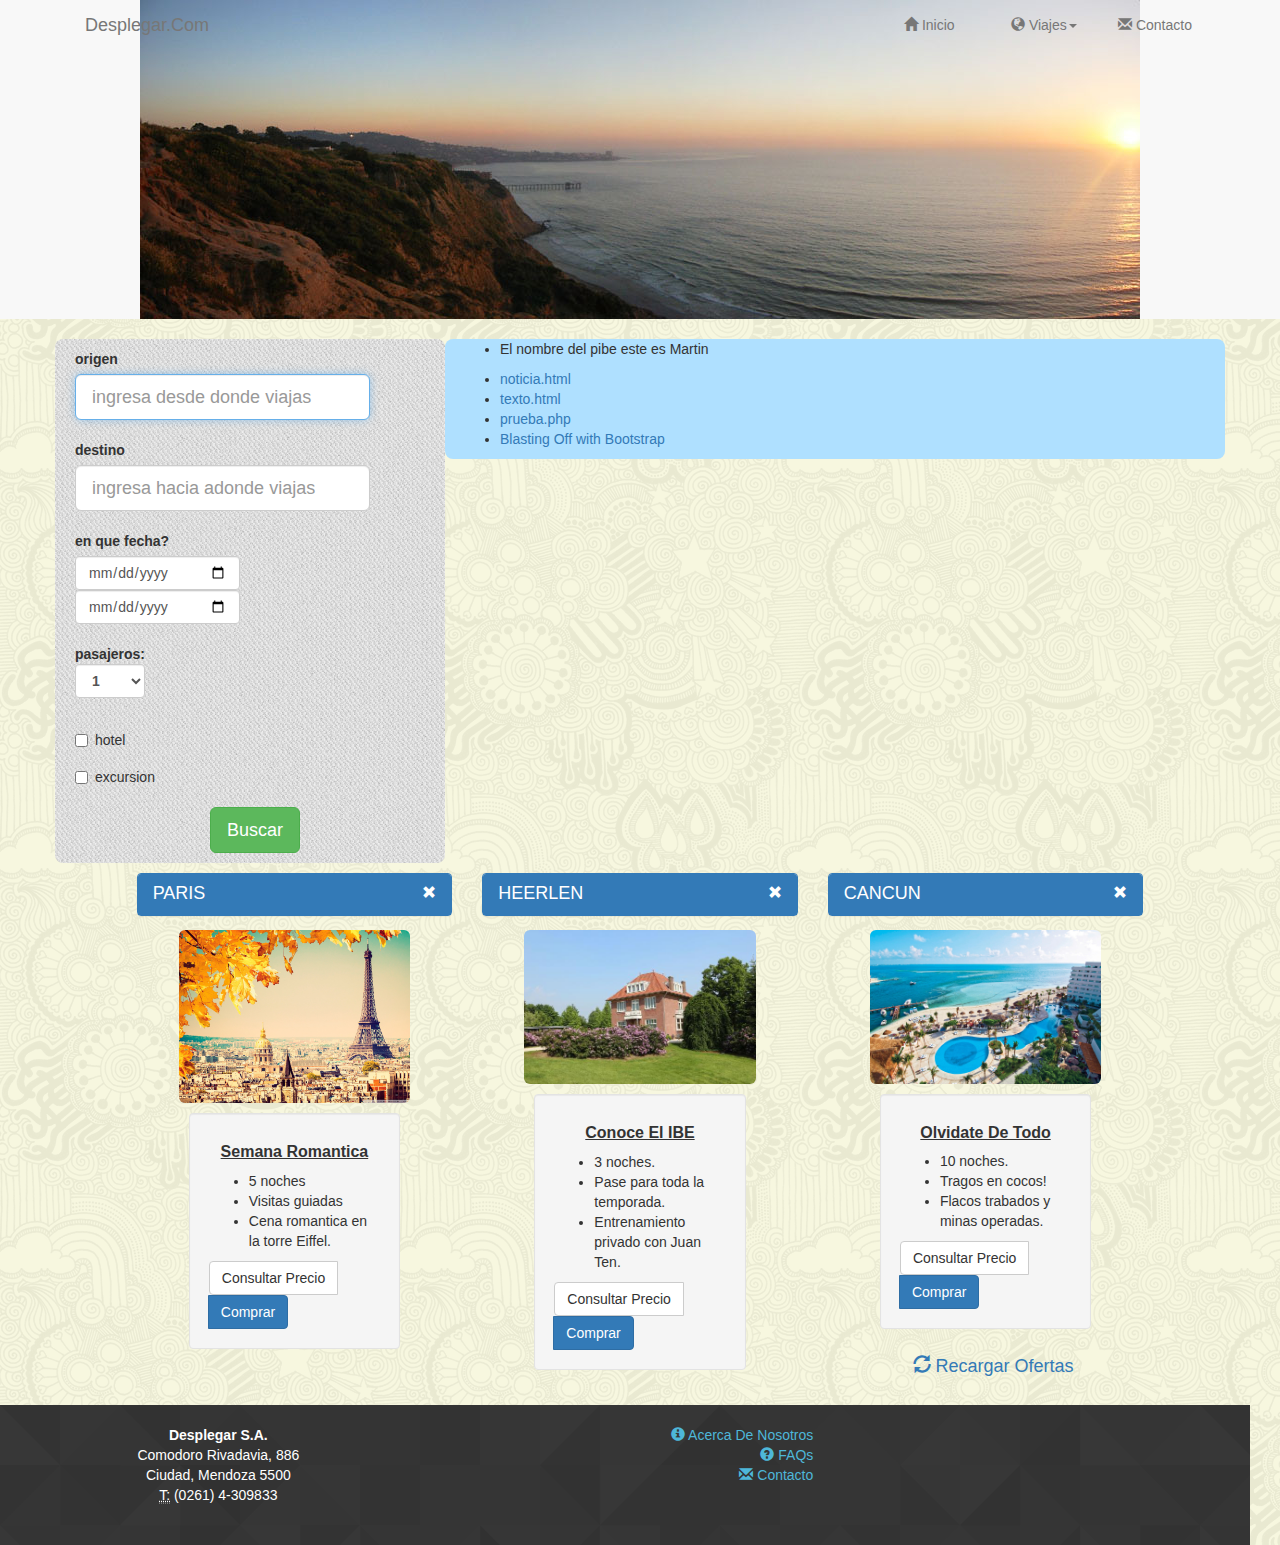
<file: index.html>
<!DOCTYPE html>
<html>
<head>
  <meta charset="utf-8">
  <meta name="viewport" content="width=device-width">
  <title>Index | Practica HTML-CSS</title>
  <link rel="stylesheet" type="text/css" href="bower_components/bootstrap/dist/css/bootstrap.css">
  <link rel="stylesheet" type="text/css" href="styles/main.css">
</head>
<body>
    <header class='nav-bar navbar-default navbar-static-top '>
      <div class="container">
        <div class='navbar-header'>
          <a href='/' class='navbar-brand'>
            Desplegar.com
          </a>
          <button type='button' class="navbar-toggle">
            <span class='sr-only glyphicon glyphicon-menu-hamburger'>Toggle navigation</span>
            <span class='glyphicon glyphicon-menu-hamburger'></span>
          </button>
        </div>
        <ul class='nav navbar-nav navbar-right collapse navbar-collapse'>
          <li><a href="#"><i class='glyphicon glyphicon-home'></i> inicio</a></li>
          <li class="dropdown">
            <a href="#" class='dropdown-toggle' role="button">
              <i class='glyphicon glyphicon-globe'></i> viajes<span class="caret"></span>
            </a>
            <ul class="dropdown-menu">
              <li><a href="#">Link 1</a></li>
              <li><a href="#">Link 2</a></li>
              <li><a href="#">Link 3</a></li>
            </ul>
          </li>
          <li><a href="*"><i class='glyphicon glyphicon-envelope'></i> contacto</a></li>
        </ul>
      </div>
    </header>

    <div class='container'>
      <div class='row'>
        <aside class="col-sm-4 search-form" id='search-column'>
          <form class="form-horizontal" id='search-form'>
            <div class='row'>
              <div class="form-group form-group-lg col-xs-10">
                <label for="origen">origen</label>
                <input type="text" class="form-control" id="origen" placeholder="ingresa desde donde viajas" autofocus required>
              </div>
            </div>
            <div class='row'>
              <div class="form-group form-group-lg col-xs-10">
                <label for="destino">destino </label>
                <input type="text" class="form-control" id="destino"placeholder="ingresa hacia adonde viajas" required>
              </div>
            </div>
            <div class='row'>
              <div class="form-group col-xs-6">
                <label for="partida">en que fecha? </label>
                <input type="date" class="form-control" id="partida" placeholder="partida" required>
                <input type="date" class="form-control" id="regreso" placeholder="regreso" required>
              </div>
            </div>
            <div class='row'>
              <div class="form-group col-xs-4">
                <label>
                  pasajeros:
                  <select class="form-control">
                    <option>1</option>
                    <option>2</option>
                    <option>3</option>
                    <option>4</option>
                    <option>5</option>
                  </select>
                </label>
              </div>
            </div>
            <div class='row col-xs-4'>
              <div class="form-group">
                <label class="checkbox-inline">
                  <input type="checkbox" id="hotelCheckB" value="hotel">
                  hotel
                </label>
              </div>
              <div class="form-group">
                <label class="checkbox-inline">
                  <input type="checkbox" id="excursionesCheckB" value="excursion">
                  excursion
                </label>
              </div>
            </div>
            <div class='row'>
              <div class="form-group col-xs-12">
                <input type="submit" id="search-submit" value="Buscar" class="btn btn-success btn-lg center-block">
              </div>
            </div>
          </form>
        </aside>
        <main class="col-sm-8">
          <div class="parrafojs">
            <p class="pjs"></p>
          </div>
          <ul>
            <li><a href="views/noticia.html">noticia.html </a></li>
            <li><a href="views/texto.html"> texto.html</a></li>
            <li><a href="views/prueba.php">prueba.php </a></li>
            <li><a href="views/blasting.html">Blasting Off with Bootstrap</a></li>
          </ul>
        </main>
      </div>
    </div>

    <div class='container-fluid'>
      <div class='row'>
      <section class="col-md-10 col-md-offset-1 offers" id='offers'>
        <article class='col-sm-6 col-md-4' data-price='20.000'>
          <div class="panel panel-primary">
            <div class="panel-heading">
              <h3 class='panel-title text-center text-uppercase'>paris</h3>
              <span class='glyphicon glyphicon-remove pull-right'></span>
            </div>
            <div class="panel-body col-md-10 col-md-offset-1">
              <figure class='crop center-block'>
                <img src='images/paris.jpg' alt='paris' class="img-responsive img-rounded">
              </figure>
              <figcaption class="caption well">
                <h4 class="text-center"><strong><u>semana romantica</u></strong></h4>
                <ul class='offer-details'>
                  <li>5 noches</li>
                  <li>Visitas guiadas</li>
                  <li>Cena romantica en la torre Eiffel.</li>
                </ul>
                <div class="btn-group offers-btn" role="group" aria-label="...">
                  <button class='btn btn-default text-capitalize'>consultar precio</button>
                  <button class='btn btn-primary text-capitalize'>comprar</button>
                </div>
              </figcaption>
            </div>
          </div>
        </article>
        <article class='col-sm-6 col-md-4' data-price='16.500'>
          <div class="panel panel-primary">
            <div class="panel-heading">
              <h3 class='panel-title text-center text-uppercase'>heerlen</h3>
              <span class='glyphicon glyphicon-remove pull-right'></span>
            </div>
            <div class="panel-body col-md-10 col-md-offset-1">
              <figure class='crop center-block'>
                <img src='images/heerlen.jpg' alt='heerlen' class="img-responsive img-rounded">
              </figure>
              <figcaption class="caption well">
                <h4 class="text-center"><strong><u>conoce el IBE</u></strong></h4>
                <ul class='offer-details'>
                  <li>3 noches.</li>
                  <li>Pase para toda la temporada.</li>
                  <li>Entrenamiento privado con Juan Ten.</li>
                </ul>
                <div class="btn-group offers-btn" role="group" aria-label="...">
                  <button class='btn btn-default text-capitalize'>consultar precio</button>
                  <button class='btn btn-primary text-capitalize'>comprar</button>
                </div>
              </figcaption>
            </div>
          </div>
        </article>
        <article class='col-sm-6 col-md-4' data-price='13.000'>
          <div class="panel panel-primary">
            <div class="panel-heading">
              <h3 class='panel-title text-center text-uppercase'>cancun</h3>
              <span class='glyphicon glyphicon-remove pull-right'></span>
            </div>
            <div class="panel-body col-md-10 col-md-offset-1">
              <figure class='center-block'>
                <img src='images/cancun.jpg' alt='cancun' class="img-responsive img-rounded">
              </figure>
              <figcaption class="caption well">
                <h4 class="text-center"><strong><u>olvidate de todo</u></strong></h4>
                <ul class='offer-details'>
                  <li>10 noches.</li>
                  <li>Tragos en cocos!</li>
                  <li>Flacos trabados y minas operadas.</li>
                </ul>
                <div class="btn-group offers-btn" role="group" aria-label="...">
                  <button class='btn btn-default text-capitalize'>consultar precio</button>
                  <button class='btn btn-primary text-capitalize'>comprar</button>
                </div>
              </figcaption>
            </div>
          </div>
        </article>
        <div class='row'>
          <a href='index.html' id='offers-refresh' class='text-center text-capitalize'><i class='glyphicon glyphicon-refresh'></i> recargar ofertas</a>
        </div>
      </section>
      </div>
      <footer class='row col-xs-12'>
        <div class='address text-center'>
          <address class='col-xs-6 col-sm-4'>
            <strong>Desplegar S.A.</strong><br>
            Comodoro Rivadavia, 886<br>
            Ciudad, Mendoza 5500<br>
            <abbr title="Phone">T:</abbr> (0261) 4-309833
          </address>
        </div>
        <div class='links text-right'>
          <ul class='col-xs-6 col-sm-4 text-capitalize'>
            <li>
              <a href='aboutus.html'><i class='glyphicon glyphicon-info-sign'></i> acerca de nosotros</a>
            </li>
            <li>
              <a href='faqs.html'><i class='glyphicon glyphicon-question-sign'></i> FAQs</a>
            </li>
            <li>
              <a href='contactus.html'><i class='glyphicon glyphicon-envelope'></i> contacto</a>
            </li>
          </ul>
        </div>
      </footer>
  </div>
</body>

<script src="bower_components/jquery/dist/jquery.js"></script>
<script src="scripts/functions.js"></script>

</html>
</file>
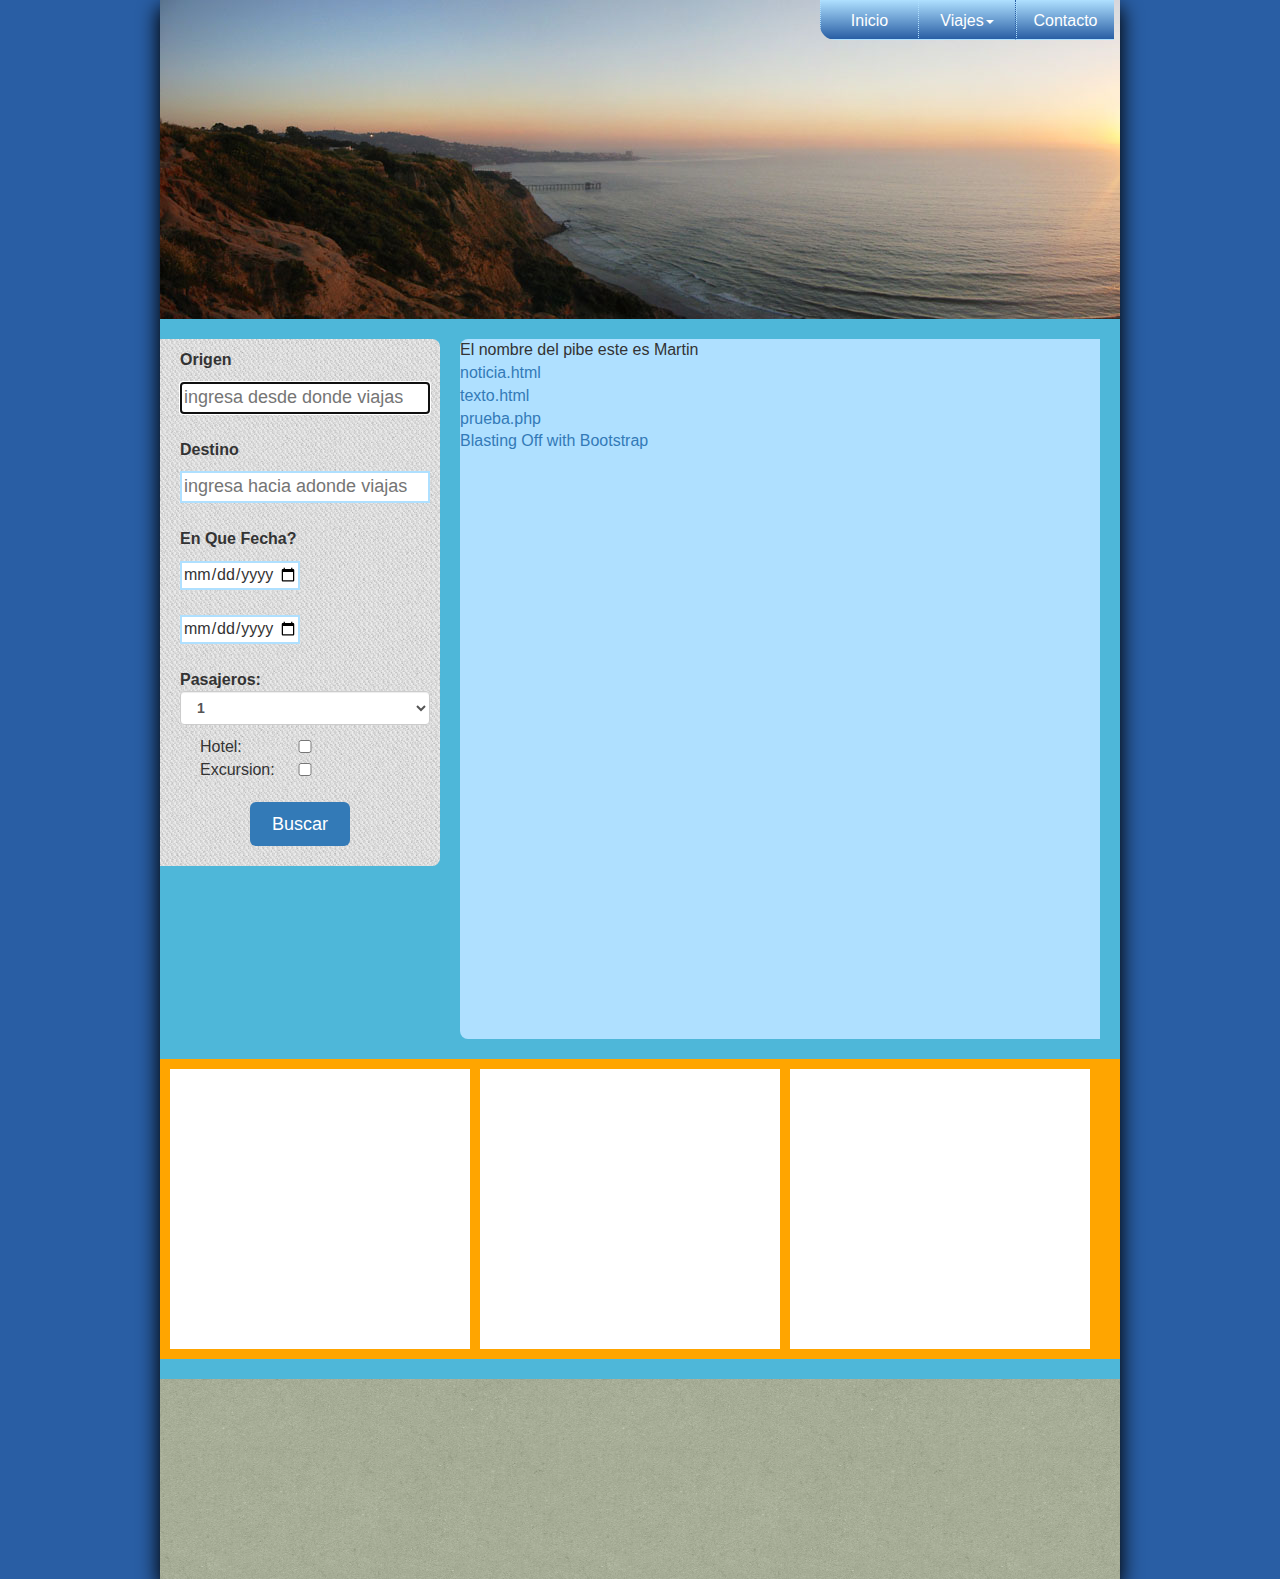
<file: index-sinb.html>
<!DOCTYPE html>
<html>
<head>
  <meta charset="utf-8">
  <meta name="viewport" content="width=device-width">
  <title>Index | Practica HTML-CSS</title>
  <link rel="stylesheet" type="text/css" href="bower_components/bootstrap/dist/css/bootstrap.css">
  <link rel="stylesheet" type="text/css" href="styles/main-sinb.css">
</head>
<body>
  <section id="container">
    <header>
      <nav class="menu">
        <ul>
          <li><a class="first-button" href="*">inicio</a></li>
          <li class="dropdown"><a class="drop-button" href="*">viajes<span class="caret"></span></a>
            <div class="dropdown-content">
              <a href="#">Link 1</a>
              <a href="#">Link 2</a>
              <a href="#">Link 3</a>
            </div>
          </li>
          <li><a href="*">contacto</a></li>
        </ul>
      </nav>
    </header>
    <div class="primary">
      <aside class="search-form">
        <form>
          <label for="origen">origen</label>
          <input type="text" id="origen" placeholder="ingresa desde donde viajas" autofocus required>
          <label for="destino">destino </label>
          <input type="text" id="destino"placeholder="ingresa hacia adonde viajas" required>
          <label for="partida">en que fecha? </label>
          <input type="date" id="partida" placeholder="partida" required>
          <input type="date" id="regreso" placeholder="regreso" required>
          <label>
            pasajeros:
            <select class="form-control">
              <option>1</option>
              <option>2</option>
              <option>3</option>
              <option>4</option>
              <option>5</option>
            </select>
          </label>
          <label class="checkbox-inline">
            <input type="checkbox" id="hotelCheckB" value="hotel">
            hotel:
          </label>
          <br>
          <label class="checkbox-inline">
            <input type="checkbox" id="excursionesCheckB" value="excursion">
            excursion:
          </label>
          <input type="submit" id="search-submit" value="Buscar" class="btn btn-lg btn-primary">
        </form>
      </aside>
      <main>
        <div class="parrafojs">
          <p class="pjs"></p>
        </div>
        <ul>
          <li><a href="views/noticia.html">noticia.html </a></li>
          <li><a href="views/texto.html"> texto.html</a></li>
          <li><a href="views/prueba.php">prueba.php </a></li>
          <li><a href="views/blasting.html">Blasting Off with Bootstrap</a></li>
        </ul>
      </main>
    </div>
    <section class="secondary">
      <article></article><article></article><article></article>
    </section>
    <footer></footer>
  </section>
</body>

<script src="bower_components/jquery/dist/jquery.js"></script>
<script src="scripts/functions.js"></script>

</html>
</file>
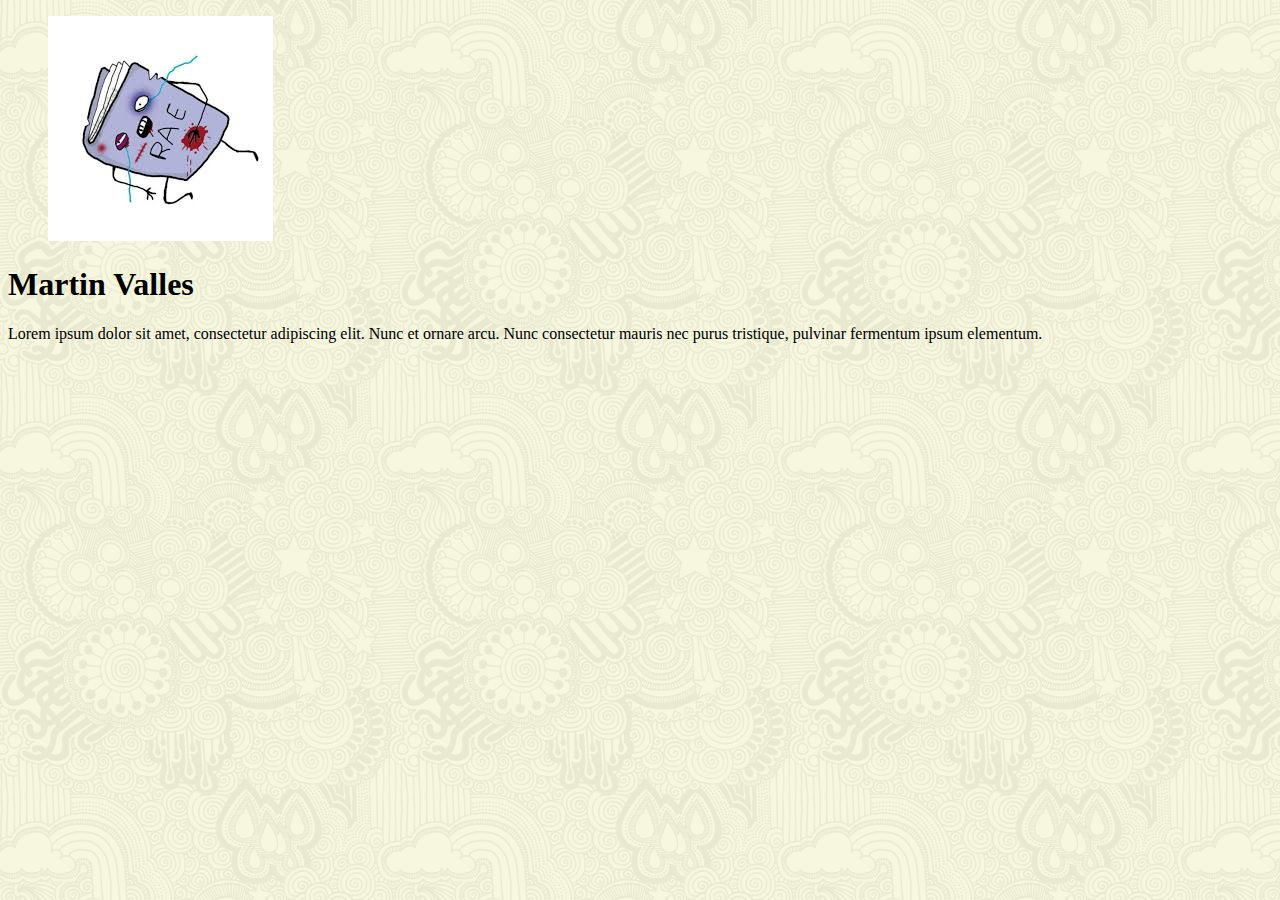
<file: views/noticia.html>
<!DOCTYPE html>
<html>
 <head>
  <meta charset="utf-8">
  <title>Practica HTML/CSS/JS</title>
  <link rel="stylesheet" type="text/css" href="../styles/main.css">
 </head>
 <body>
   <section class="personal-data">
     <figure class="perfil-photo">
       <img src = "../images/RAE.jpg" alt="Imagen"></img>
     </figure>
     <h1>Martin Valles</h1>
     <p>Lorem ipsum dolor sit amet, consectetur adipiscing elit. Nunc et ornare arcu. Nunc consectetur mauris nec purus tristique, pulvinar fermentum ipsum elementum.</p>
   </section>
 </body>
</html>
</file>
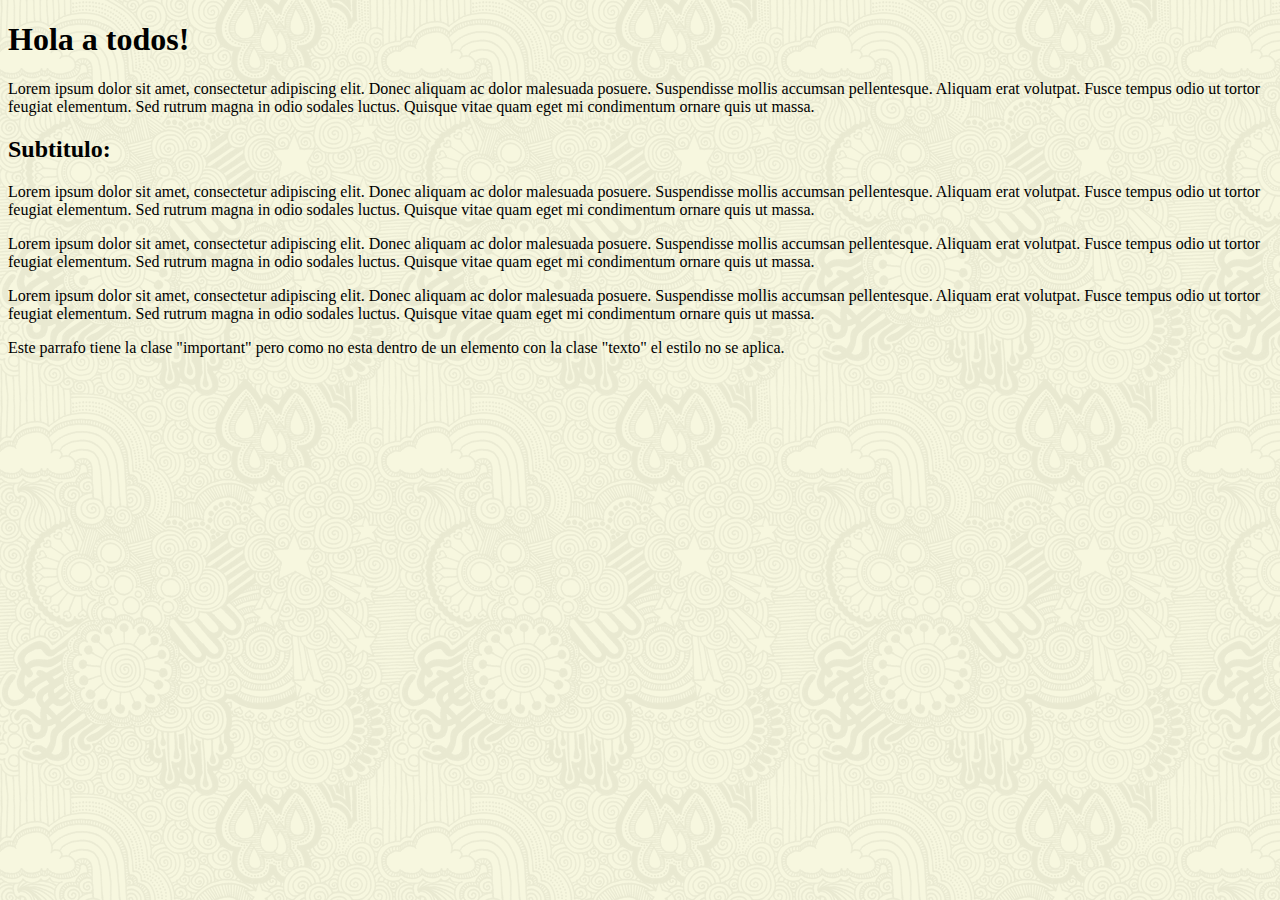
<file: views/texto.html>
<!DOCTYPE html>
<html>
<head>
  <meta charset="utf-8">
  <meta name="viewport" content="width=device-width">
  <title>Texto | Practica HTML-CSS</title>
  <link rel="stylesheet" type="text/css" href="../styles/main.css">
</head>
<body>
  <div class= "texto">
	  <h1> Hola a todos! </h1>
	  <p class="important"> Lorem ipsum dolor sit amet, consectetur adipiscing elit. Donec aliquam ac dolor malesuada posuere. Suspendisse mollis accumsan pellentesque. Aliquam erat volutpat. Fusce tempus odio ut tortor feugiat elementum. Sed rutrum magna in odio sodales luctus. Quisque vitae quam eget mi condimentum ornare quis ut massa.
	  </p>
	  <h2> Subtitulo: </h2>
	  <p> Lorem ipsum dolor sit amet, consectetur adipiscing elit. Donec aliquam ac dolor malesuada posuere. Suspendisse mollis accumsan pellentesque. Aliquam erat volutpat. Fusce tempus odio ut tortor feugiat elementum. Sed rutrum magna in odio sodales luctus. Quisque vitae quam eget mi condimentum ornare quis ut massa.
	  </p>
      <p> Lorem ipsum dolor sit amet, consectetur adipiscing elit. Donec aliquam ac dolor malesuada posuere. Suspendisse mollis accumsan pellentesque. Aliquam erat volutpat. Fusce tempus odio ut tortor feugiat elementum. Sed rutrum magna in odio sodales luctus. Quisque vitae quam eget mi condimentum ornare quis ut massa.
	  </p>
      <p> Lorem ipsum dolor sit amet, consectetur adipiscing elit. Donec aliquam ac dolor malesuada posuere. Suspendisse mollis accumsan pellentesque. Aliquam erat volutpat. Fusce tempus odio ut tortor feugiat elementum. Sed rutrum magna in odio sodales luctus. Quisque vitae quam eget mi condimentum ornare quis ut massa.
	  </p>
   </div>
   <p class="important"> Este parrafo tiene la clase "important" pero como no esta dentro de un elemento con la clase "texto" el estilo no se aplica.</p>
</body>
</html>
</file>
<file: styles/main.css>
body {
  background: url(../images/skulls.png) top left repeat;
}

header {
  height: 319px;
  background: #7a3a0d;
  background: url(../images/panorama.jpg) top center no-repeat;
  margin-bottom: 10px;
}

.nav-bar {
  text-transform: capitalize;
}

.nav-bar li {
  width: 107px;
}
//Restarle 2px al width de las li si borras el borde de 1px
.nav-bar li:hover {
  border: 1px solid grey;
}

.nav-bar li:first-child {
  border-bottom-left-radius: 8px;
}

.nav-bar li:last-child {
  border-bottom-right-radius: 8px;
}

main {
  min-height: 700px;
  display: inline-block;
  background-color: #AFE0FF;
  border-radius: 8px;
  margin: 10px 0;
}

.search-form{
  background: #295ea4 url(../images/form-bg.png) top left repeat;
  border-radius: 8px;
  margin: 10px 0;
}

.search-form .form-group {
  margin: 10px 10px 10px 5px;
}

.articles {
  margin: 10px 5px;
}

.offers h4 {
  text-transform: capitalize;
  font-size: 16px;
}

.offers .panel-heading h3 {
  display: inline-block;
  font-size: 18px;
}

.offers .well {
  margin: 10px;
}

#offers-refresh {
  font-size: 18px;
  display: block;
  margin-left: auto;
  margin-right: auto;
}

footer {
  background: black url(../images/footer_lodyas.png) top left repeat;
  color: white;
  margin-top:10px;
  padding: 20px;
}

footer .address {
}

footer .links ul {
  list-style: none;
}

footer .links a {
  color:#4eb7d9;
}
</file>
<file: styles/main-sinb.css>
html, body, h1, h2, h3,
p, ol, ul, li, a {
  padding: 0;
  margin: 0;
  border: 0;
}

body {
  background-color: #295ea4;
  font-family: Tahoma, Geneva, sans-serif;
  font-size: 16px;
}

label, input {
  display:block;
  margin-left: 10px;
}

label {
  margin-bottom: 10px;
}

input {
  margin-bottom: 25px;
  width: 250px;
}
 li {
   list-style: none;
 }

 @media screen and (max-width: 1100px) {
    body {
        background-color: lightgreen;
    }
}

#container {
    width: 960px;
    min-height: 900px;
    margin-left: auto;
    margin-right: auto;
    background-color: #4eb7d9;
    border: 0px solid black;
    border-radius: 5px;
    box-shadow: 0px 8px 20px 2px black;
}

/* -------- .portada -------- */
header {
  width: 960px;
  height: 319px;
  background: #7a3a0d;
  background-image: url(../images/panorama.jpg);
  background-position: top left;
  background-repeat: no-repeat;
  margin-bottom: 20px;
}

main {
  width: 640px;
  min-height: 700px;
  display: inline-block;
  background-color: #AFE0FF;
  border-top-left-radius: 8px;
  border-bottom-left-radius: 8px;
}

/* -------- .menu -------- */
.menu {
  width: 300px;
  height: 50px;
  float: right;
}
.menu ul{
  list-style-type: none;
  overflow: hidden;
}

.menu li {
  display: inline;
  position: relative;
  float: left;
}

.menu li a, .drop-button {
  display: block;
  width: 98px;height: 40px;
  text-align: center;
  text-decoration: none;
  text-transform: capitalize;
  font-size: 16px;
  padding-top: 10px;
  background: linear-gradient(#AFE0FF, #295ea4);
  color: white;
  border-left: 1px dotted #AFE0FF;
  border-bottom: 1px solid #AFE0FF;
}

.menu ul:first-child {
  border-left: 0px;
  border-bottom-left-radius: 15px;
}

.menu li a:hover, .dropdown:hover, .drop-button{
  background: linear-gradient(#295ea4, #AFE0FF);
  border-right: 1px dotted #295ea4;
  border-bottom: 1px solid #295ea4;
}

li.dropdown {
    display: inline-block;
}

.dropdown-content {
    display: none;
    min-width: 100px;
    box-shadow: 0px 8px 16px 0px black; //buscar* ver documentacion//
}

.dropdown:hover .dropdown-content {
    display: block;
}
.dropdown:hover .dropdown-content a {
    border-left: 0px;
    border-bottom: 1px dotted #AFE0FF;
}

/*@media screen and (max-width: 600px){
    .menu li {float: none;}
}*/

/* -------- .search-form -------- */
.search-form{
  background: #295ea4 url(../images/form-bg.png) top left repeat;
  border-top-right-radius: 8px;
  border-bottom-right-radius: 8px;
  position: relative;
  float:left;
  margin-bottom: 20px;
  margin-right: 20px;
  padding: 10px;
}

.search-form input[type=submit] {
  width: 100px;
  border: none;
  display: block;
  margin: 20px auto 10px auto;
}

.search-form input[type=text] {
  font-size: 18px;
  border: 2px solid #AFE0FF;
}

.search-form input[type=date]{
  width: 120px;
  border: 2px solid #AFE0FF;
}

.search-form label{
 text-transform: capitalize;
}

//  No esta funcionando
.search-form input[type=checkbox] {
  display: inline;
  border: 5px solid red;
}

/* -------- .PRIMARY -------- */
.primary {
  margin-bottom: 20px;
}

/* -------- .SECONDARY -------- */
.secondary {
  width: 960px;
  height: 300px;
  background-color: orange;
  margin-bottom: 20px;
  margin-top: 20px;
}

.secondary article {
  width: 300px;
  height: 280px;
  background: white;
  display: inline-block;
  margin: 10px 0px 10px 10px;
}

.secondary article:last-child {
  margin-right: 10px;
}

/* -------- FOOTER -------- */
footer{
  width: 960px;
  height: 200px;
  background: black url(../images/footer-bg.png) top left repeat;
}

/* -------- .personal-data -------- */
.personal-data{
  background-color: blue;
  width:400px;
  height:150px;
}

.personal-data h1{
  font-family:"Trebuchet MS", Helvetica, sans-serif;
  background-color: green;
  width:200px;
  margin-left:0px;
  margin-right:10px;
  margin-bottom:10px;
  padding-left:10px;
  position:relative;
  float:left;
}

.personal-data p{
  font-family:Georgia, serif;
  font-size: smaller;
  margin: 5px 10px 10px 10px;
}

.perfil-photo{
  background-color: yellow;
  margin-left:0px;
  margin-top:0px;
  width:120px;
  height: 120px;
  position:relative;
  float:left;
}
.perfil-photo img{
  width:100px;
  margin-left:10px;
  margin-right:10px;
  margin-top:10px;
  margin-bottom:10px;
}

/* -------- .texto -------- */
.texto {
  width: 500px;
  min-height: 500px; /*Min height te permite definir una altura minima que puede crecer si crece el contenido*/
  background-color: yellow;
  font-family: Georgia, serif;
  font-size: 12px;
  padding: 5px 10px 10px 15px;
}

.texto h1 {
  font-size: 32px;
  text-decoration: underline;
  text-align: center;
  text-shadow: 3px 2px red;
  font-family: "Palatino Linotype", "Book Antiqua", Palatino, serif;
}

.texto h2 {
  width: 400px;
  font-size: 18px;
  //background-color: blue; /*Usando // podemos comentar alguna linea de css para que no se aplique*/
  border-bottom: 1px solid black;
}

.texto .important {
  color: red;
  font-size: 16px;
  text-align: center;
  text-decoration: underline;
}
/* -------- FIN .texto -------- */
</file>
